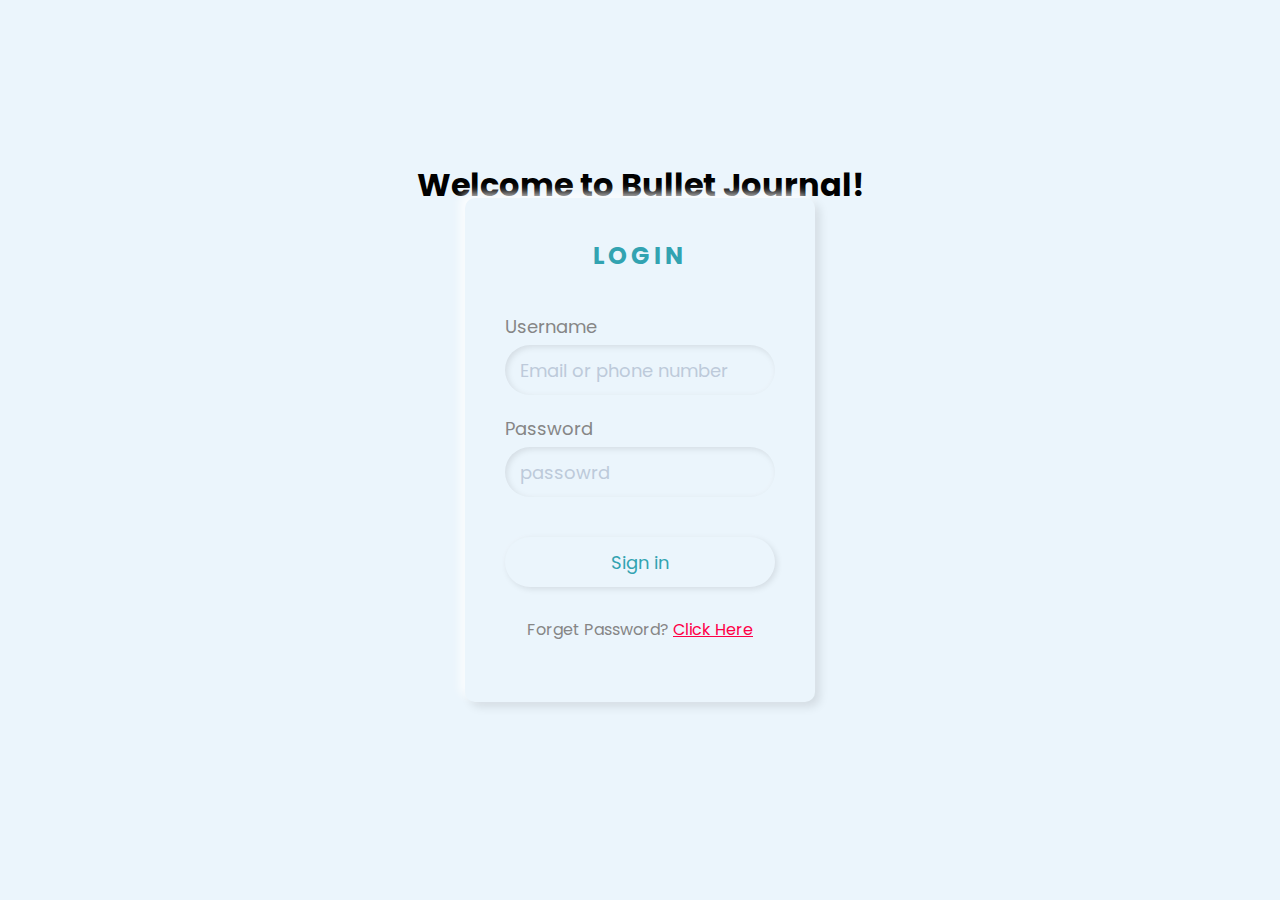
<file: index.html>
<!DOCTYPE html>
<html lang="en">
  <head>
    <link rel="stylesheet" tpye="text/css" href="css/styles.css" />
    <meta charset="UTF-8" />
    <meta name="viewport" content="width=device-width, initial-scale=1.0" />
    <title>Login</title>
  </head>
  <body class="index">
    <div class="welcome__header">
      <h1>Welcome to Bullet Journal!</h1>
    </div>
    <div class="form">
      <h2>Login</h2>
      <div class="input">
        <div class="input__box">
          <label>Username</label>
          <input type="text" name="" placeholder="Email or phone number" />
        </div>
        <div class="input__box">
          <label>Password</label>
          <input type="password" name="" placeholder="passowrd" />
        </div>
        <div class="input__box">
          <a class="input__box__sign-in" href="main.html">
            <input type="submit" name="" value="Sign in" />
          </a>
        </div>
      </div>
      <p class="forget">Forget Password? <a href="#">Click Here</a></p>
    </div>
  </body>
</html>
</file>
<file: css/styles.css>
@import url("https://fonts.googleapis.com/css?family=Poppins:400,500,600,700,800,900&display=swap");

/* Components */
@import "components/login.css";
@import "components/navigation.css";

/* Screens */
@import "screens/index.css";
@import "screens/main.css";
</file>
